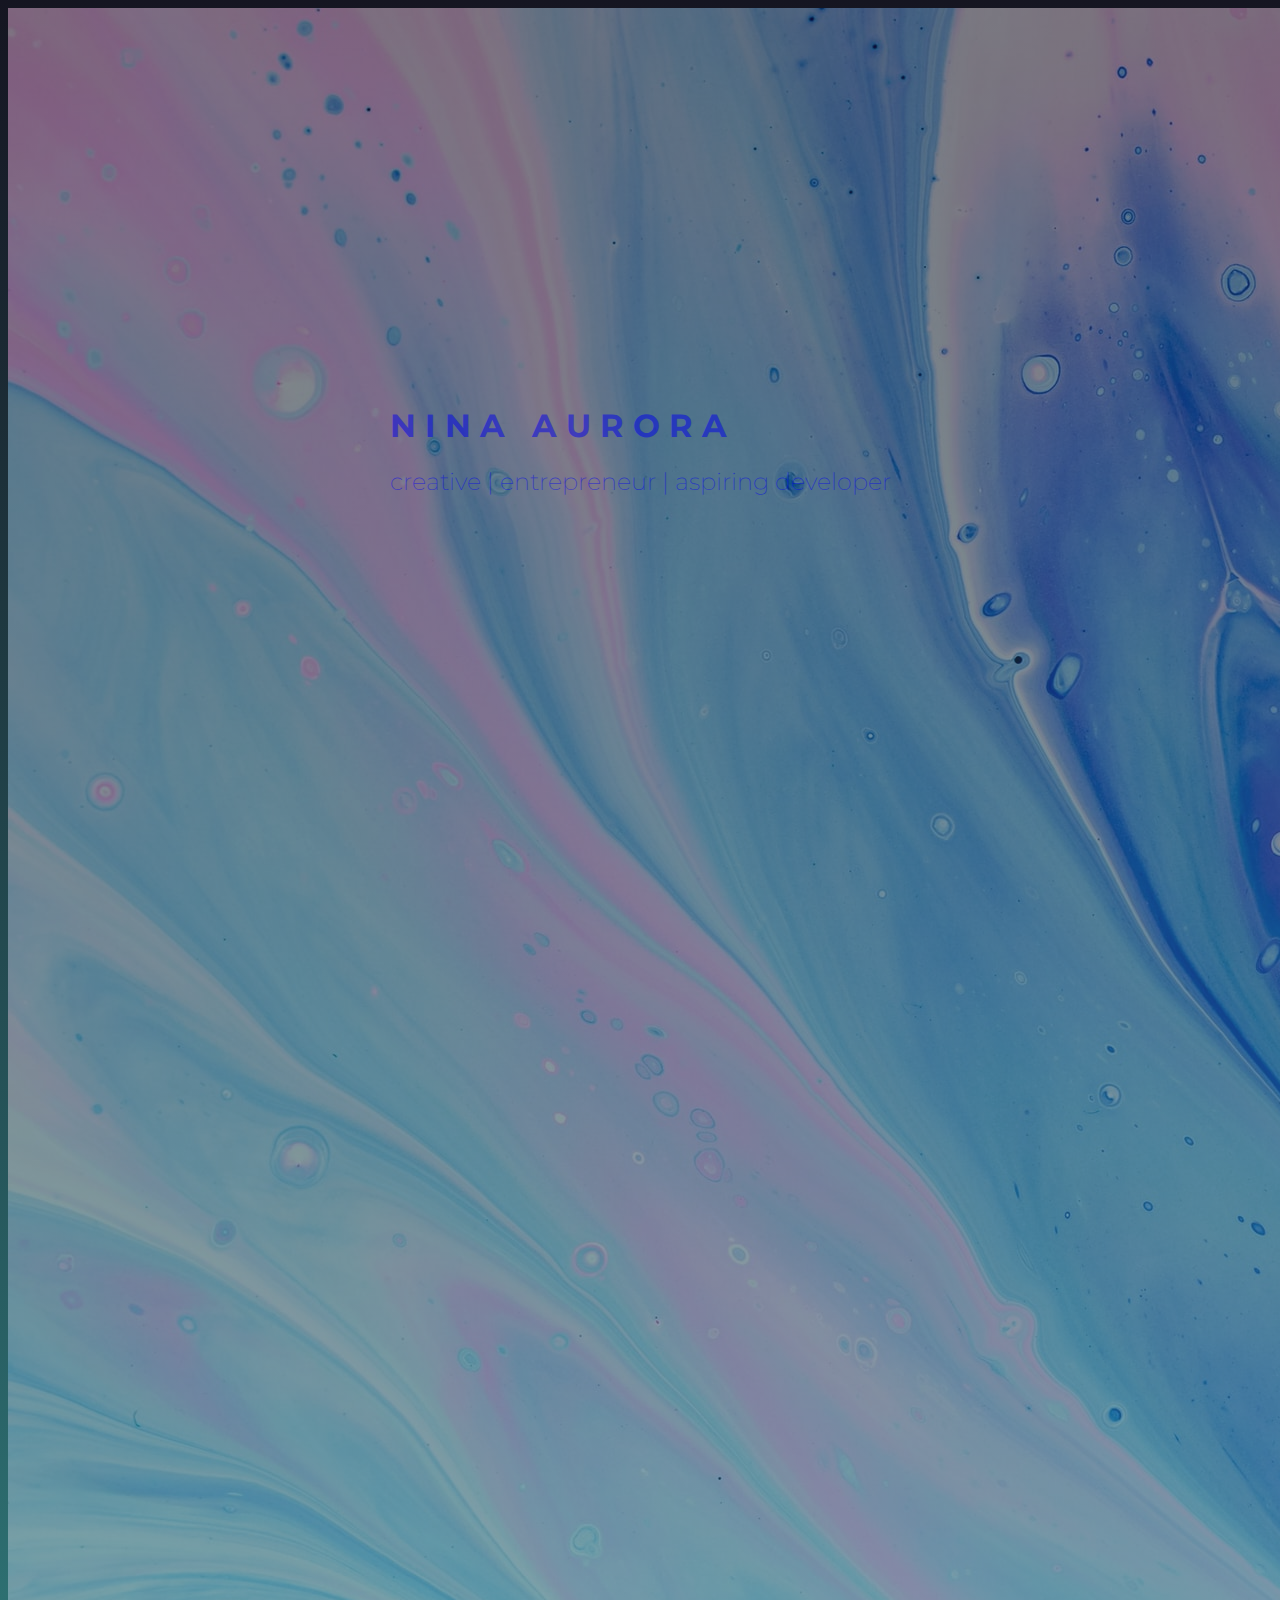
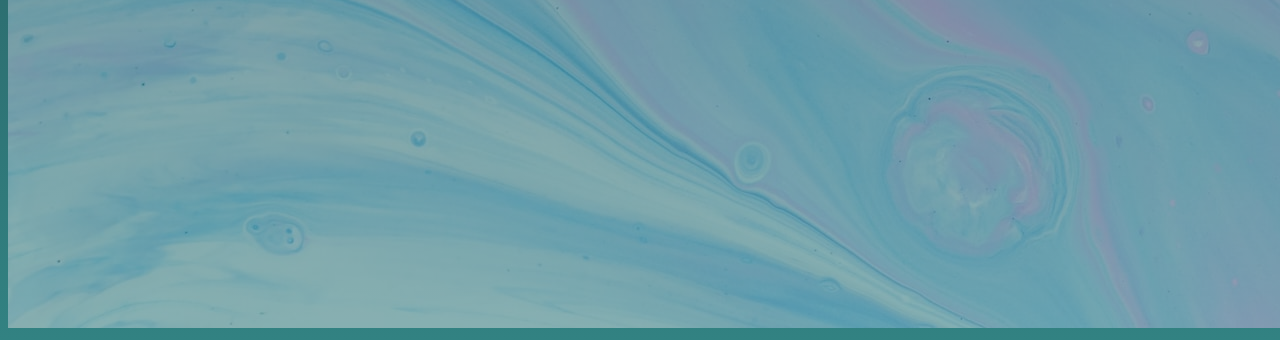
<file: index.html>
<!DOCTYPE html>
<html lang="en">

<head>
    <!-- Required Metatags -->
    <meta charset="UTF-8">
    <meta http-equiv="X-UA-Compatible" content="IE=edge">
    <meta name="viewport" content="width=device-width, initial-scale=1.0">

    <!-- Google Font-->
    <link rel="preconnect" href="https://fonts.gstatic.com">
    <link
        href="https://fonts.googleapis.com/css2?family=Montserrat:ital,wght@0,100;0,200;0,300;0,400;0,500;0,600;0,700;0,800;0,900;1,100;1,200;1,300;1,400;1,500;1,600;1,700;1,800;1,900&display=swap"
        rel="stylesheet">

    <!-- Bootstrap CSS-->
    <link href="https://cdn.jsdelivr.net/npm/bootstrap@5.0.0-beta2/dist/css/bootstrap.min.css" rel="stylesheet"
        integrity="sha384-BmbxuPwQa2lc/FVzBcNJ7UAyJxM6wuqIj61tLrc4wSX0szH/Ev+nYRRuWlolflfl" crossorigin="anonymous">

    <!-- Custom CSS-->
    <link rel="stylesheet" href="indexstyle.css">

    <title>Curriculum Vitae Nina Aurora</title>

</head>

<body>

    <a href="home.html" class="">
        <div class="container-fluid px-0">
            <img id="bgimg" src="content/bg1.jpg" class="vh-100 vw-100" alt="image">

            <div class="centered p-5 border border-3">
                <h1 class="display-1 text-center text-white user-select-none">NINA AURORA</h1>
                <h2 class="text-center text-white user-select-none">creative | entrepreneur | aspiring developer</h2>
            </div>
        </div>


        <!-- Bootstrap JS-->
        <script src=" https://cdn.jsdelivr.net/npm/bootstrap@5.0.0-beta2/dist/js/bootstrap.bundle.min.js"
            integrity="sha384-b5kHyXgcpbZJO/tY9Ul7kGkf1S0CWuKcCD38l8YkeH8z8QjE0GmW1gYU5S9FOnJ0" crossorigin="anonymous">
        </script>
</body>

</html>
</file>
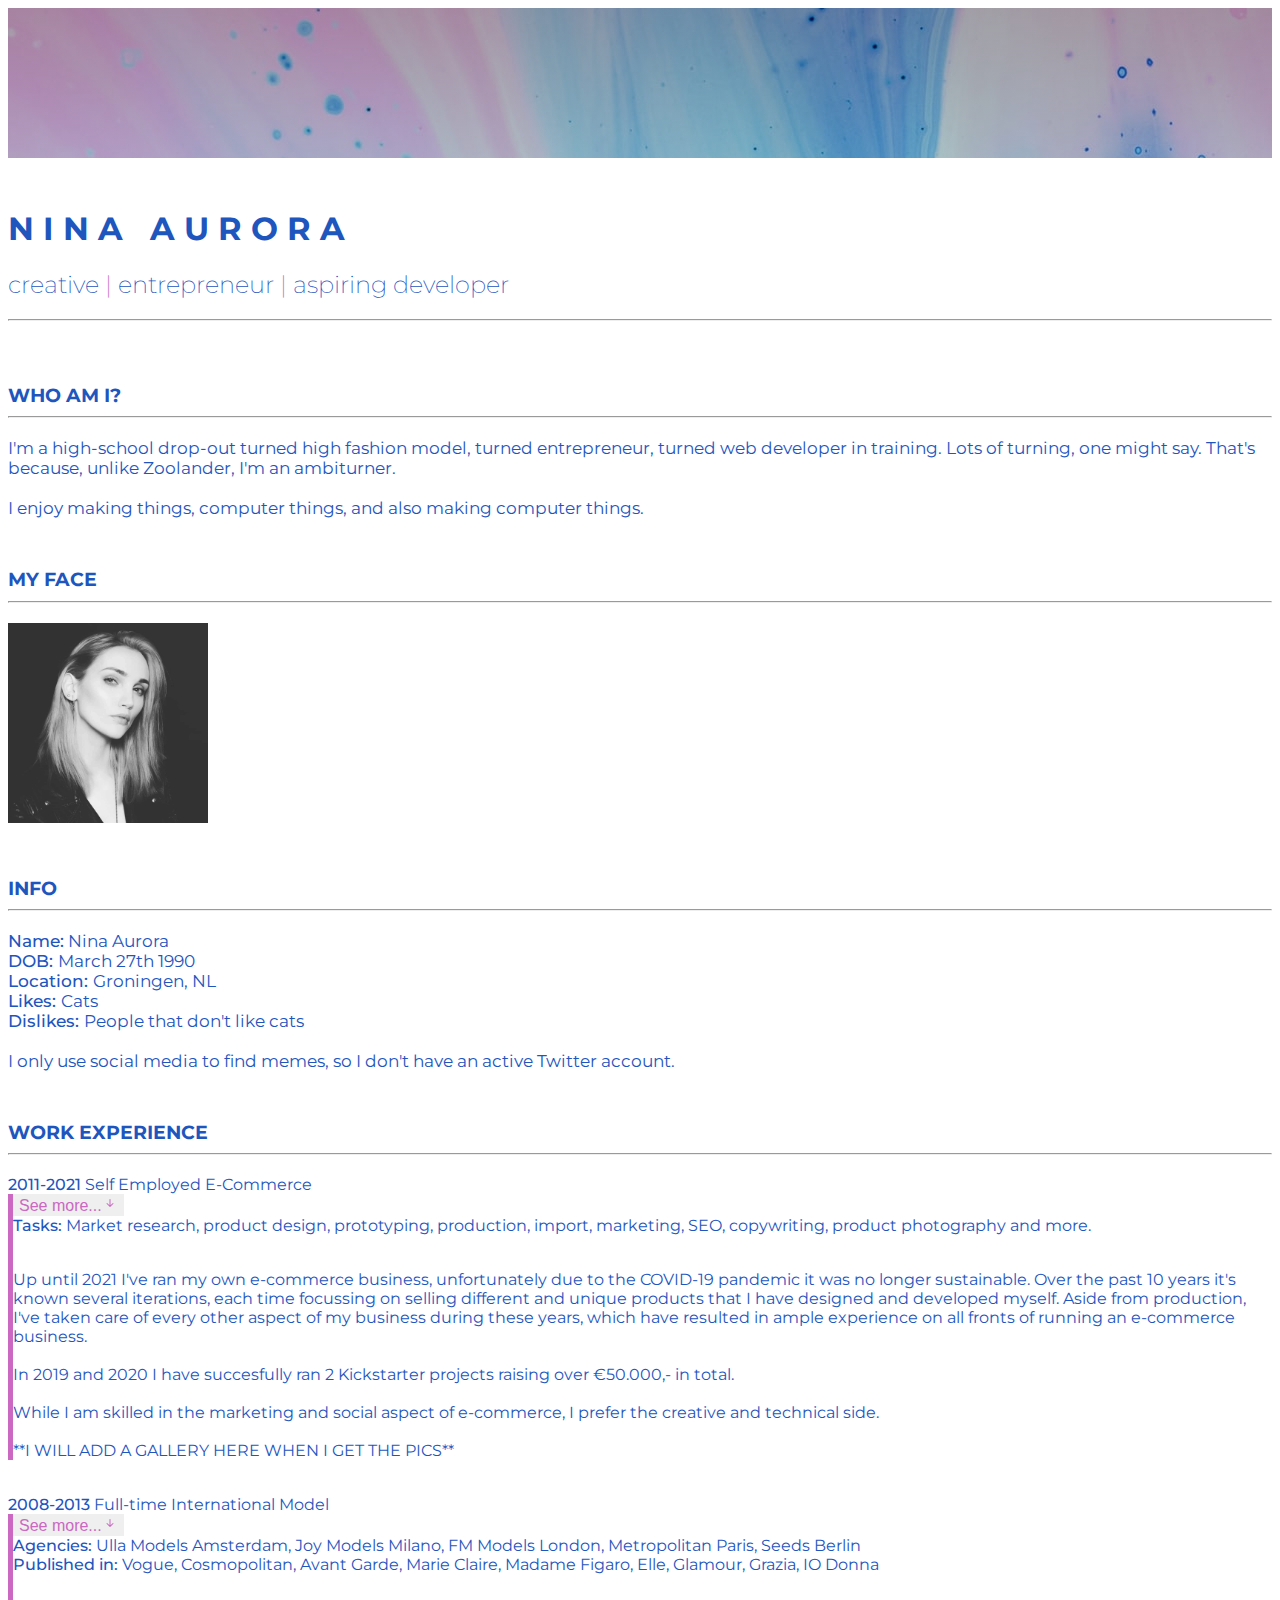
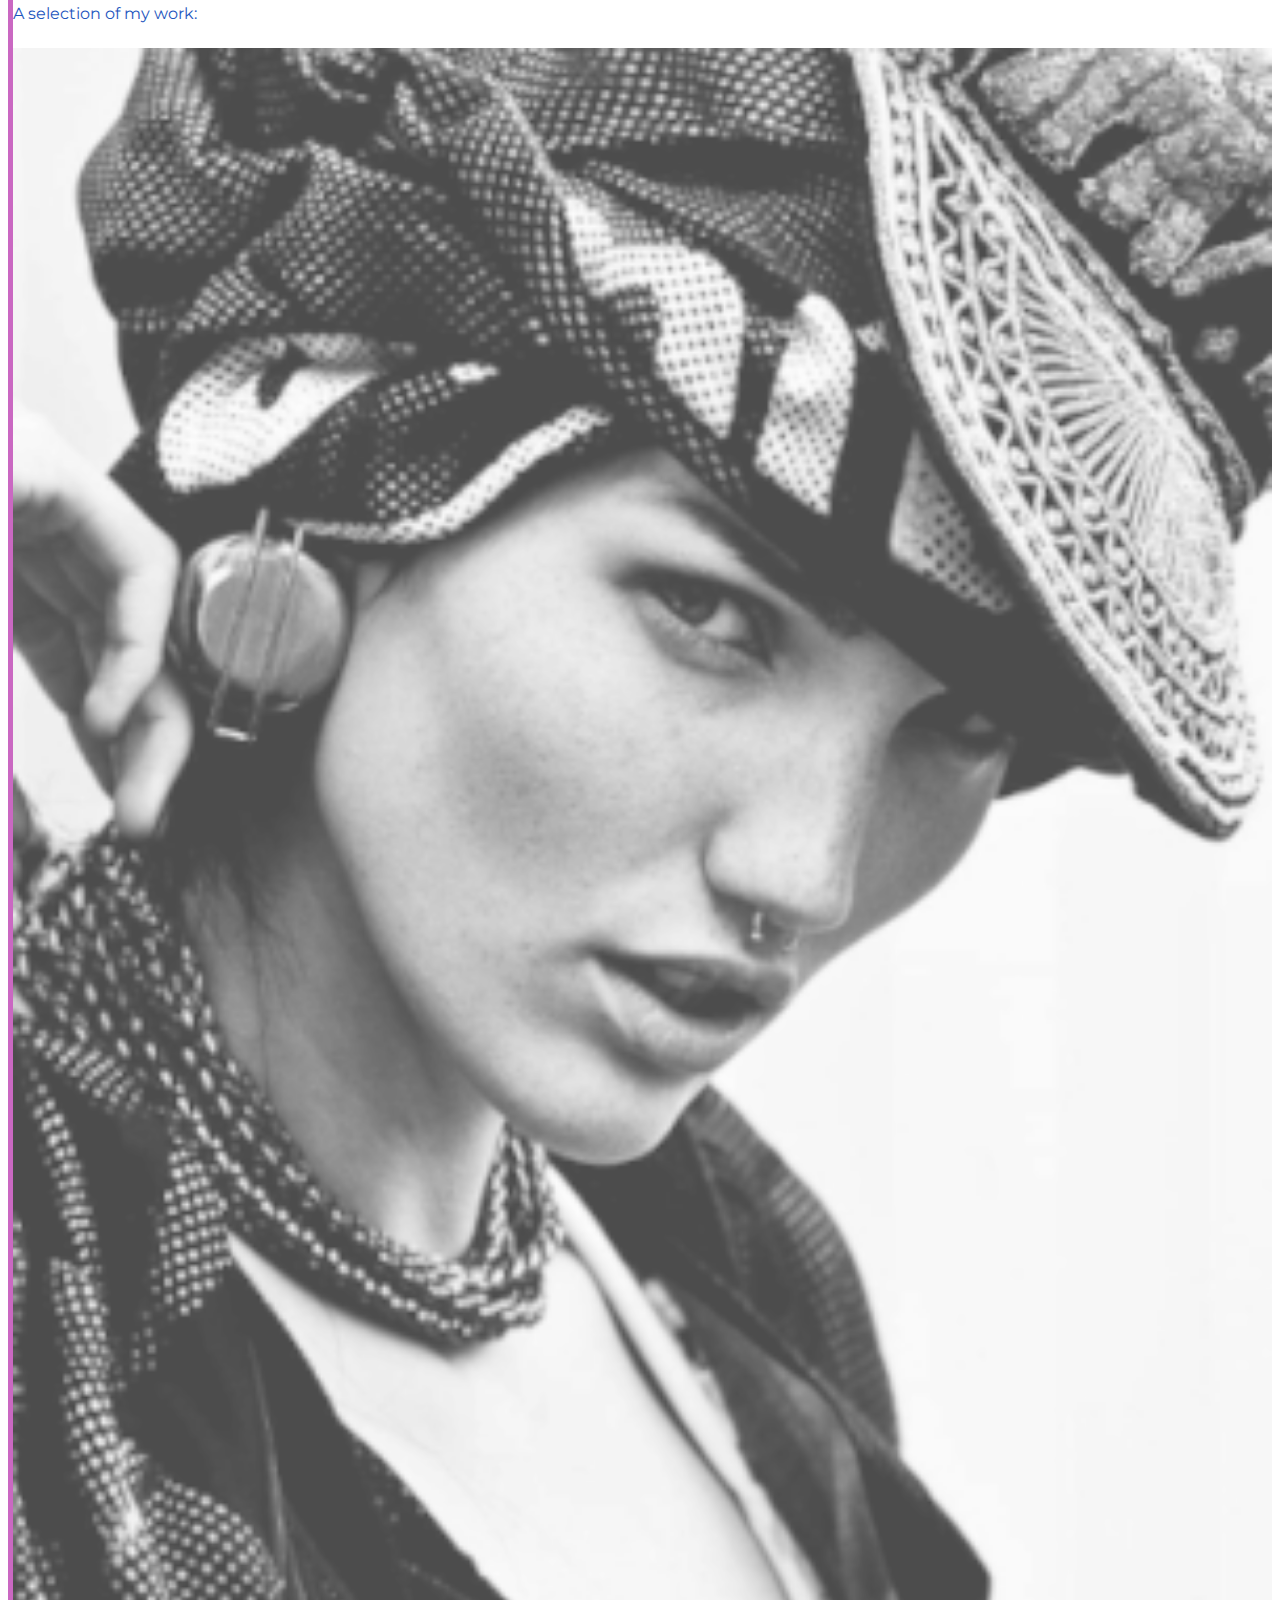
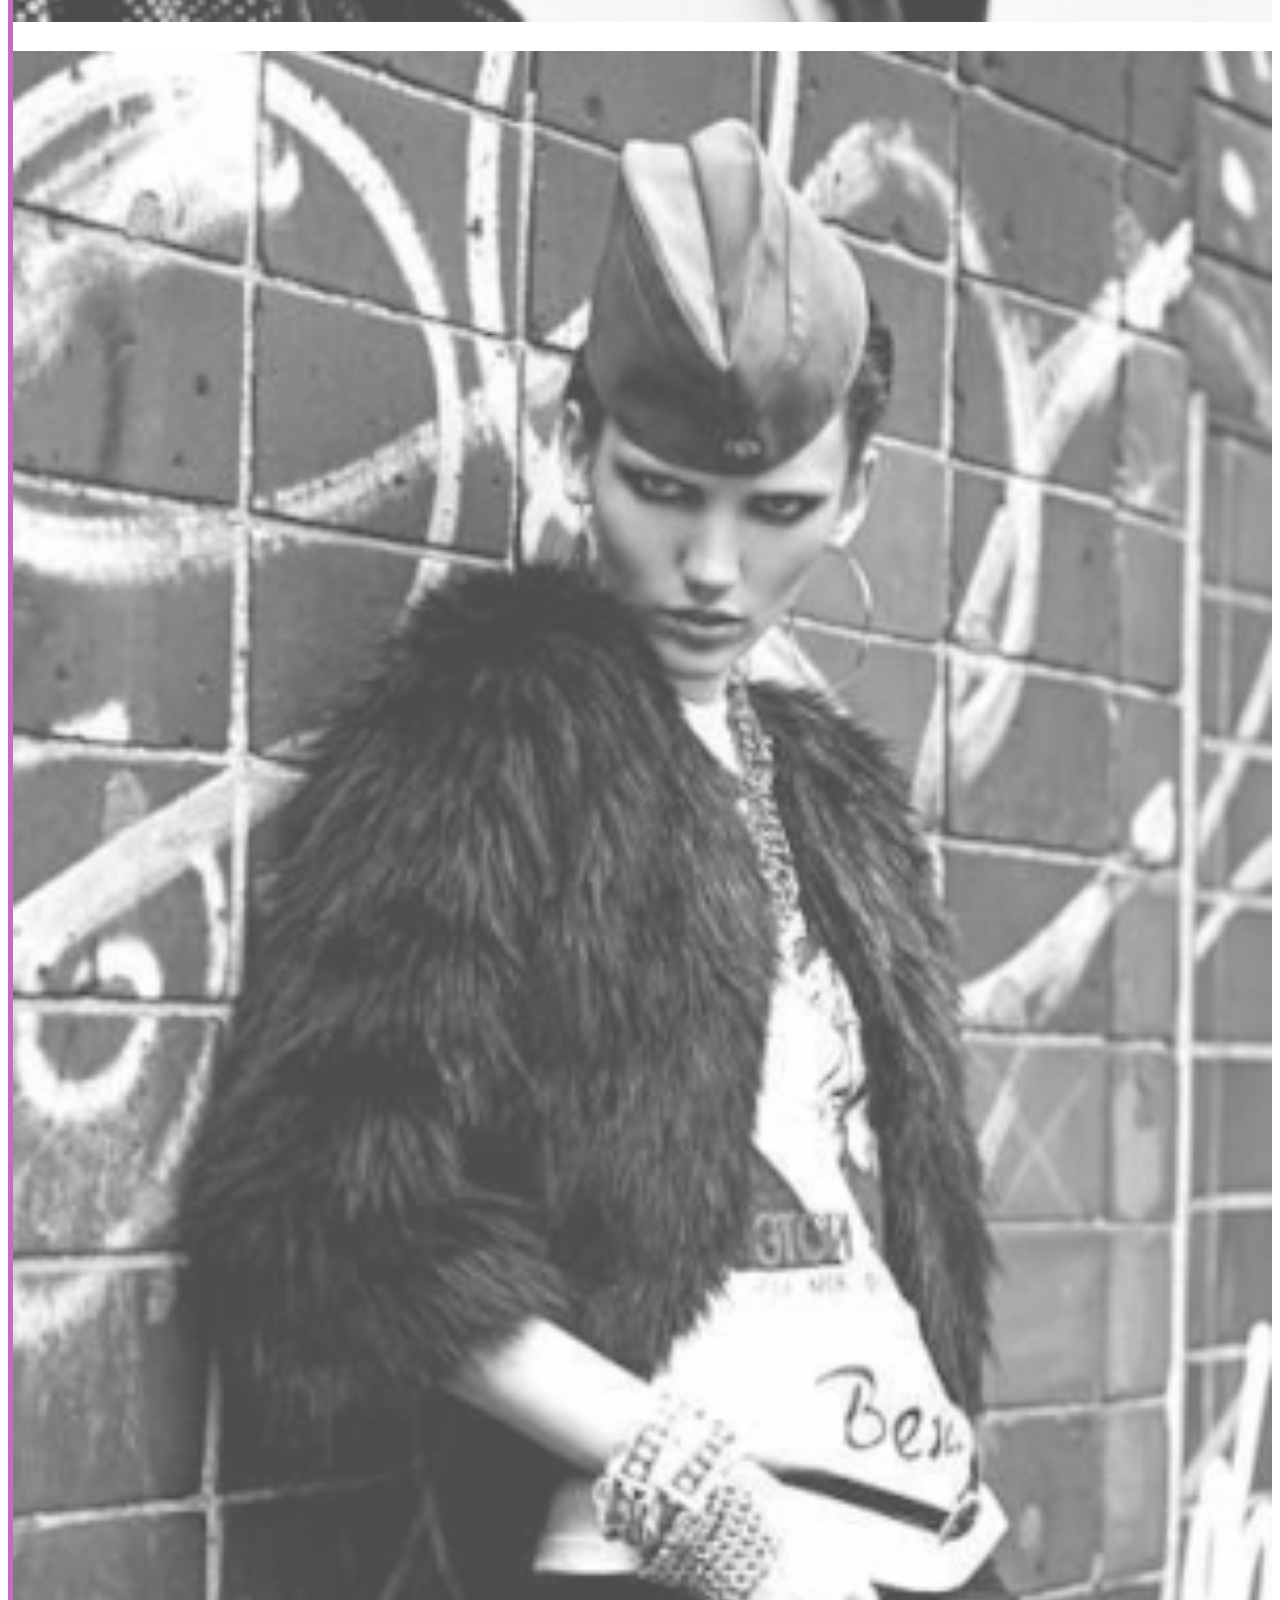
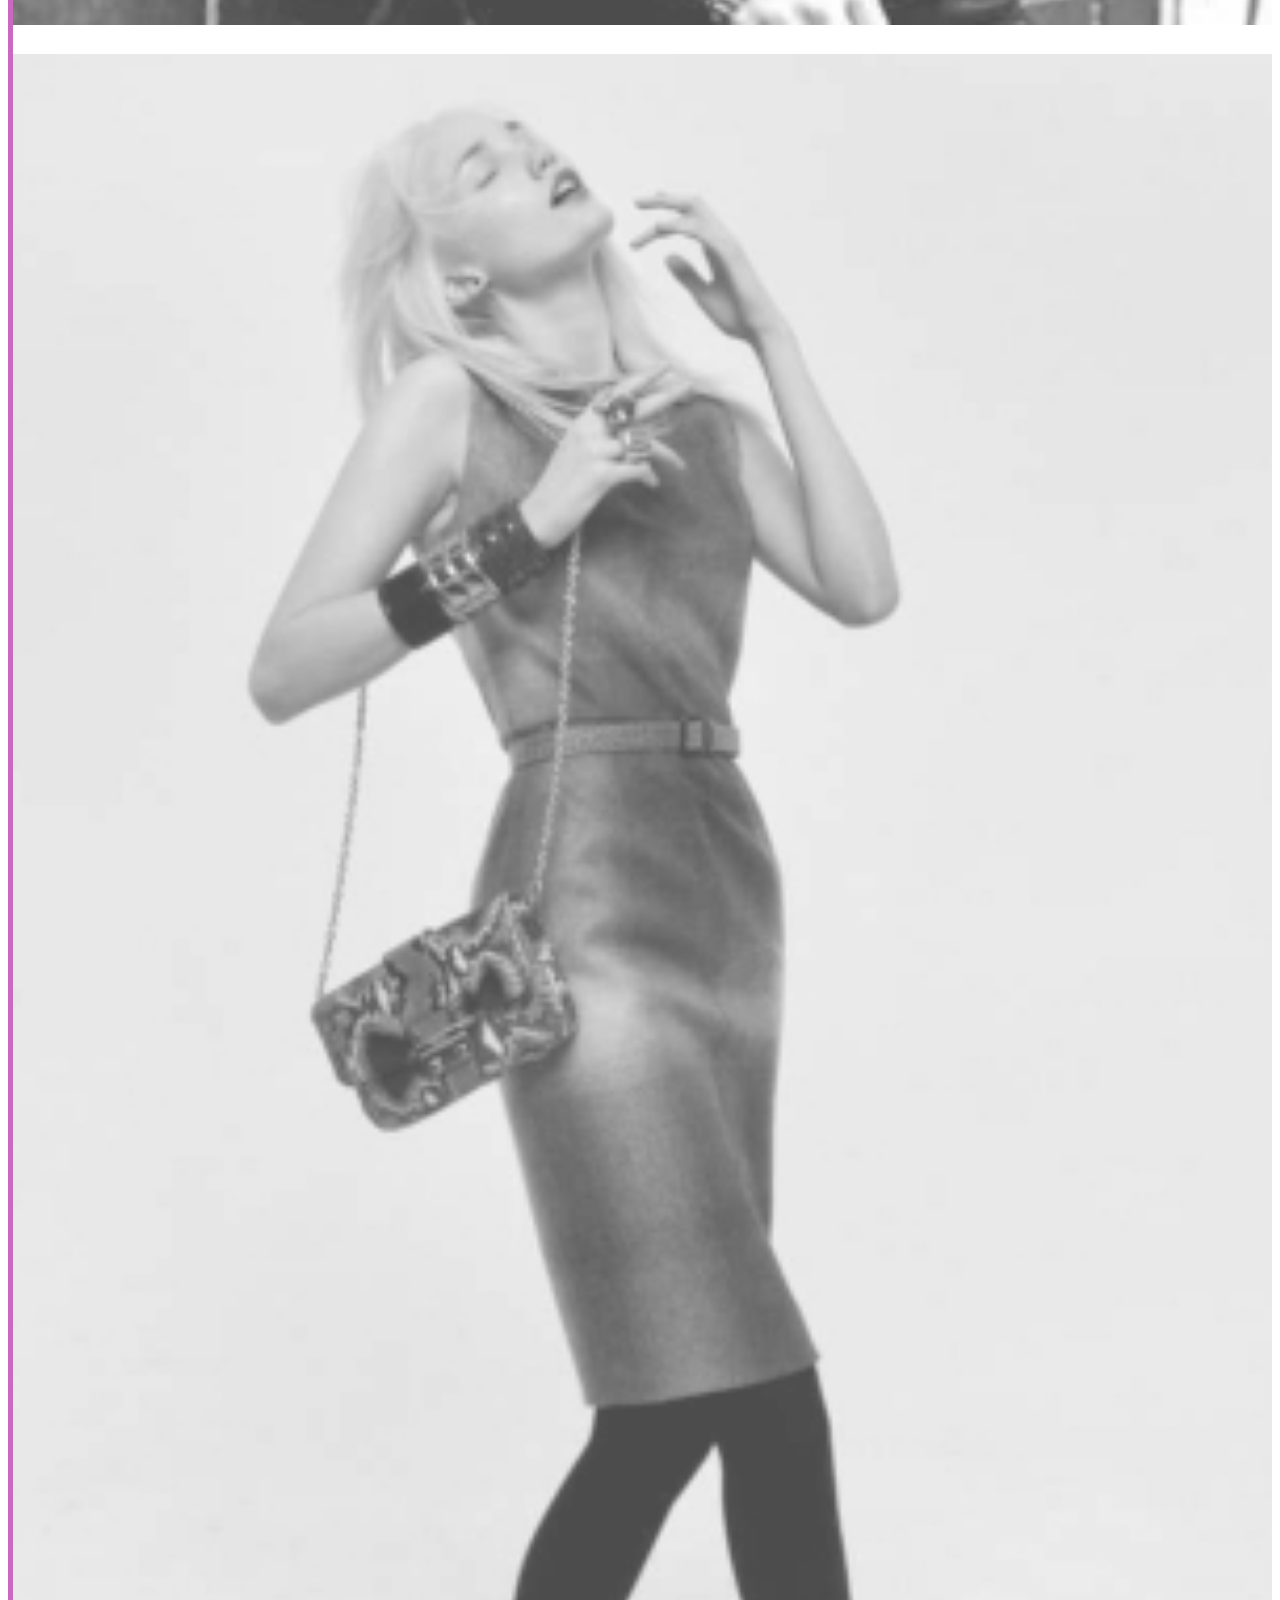
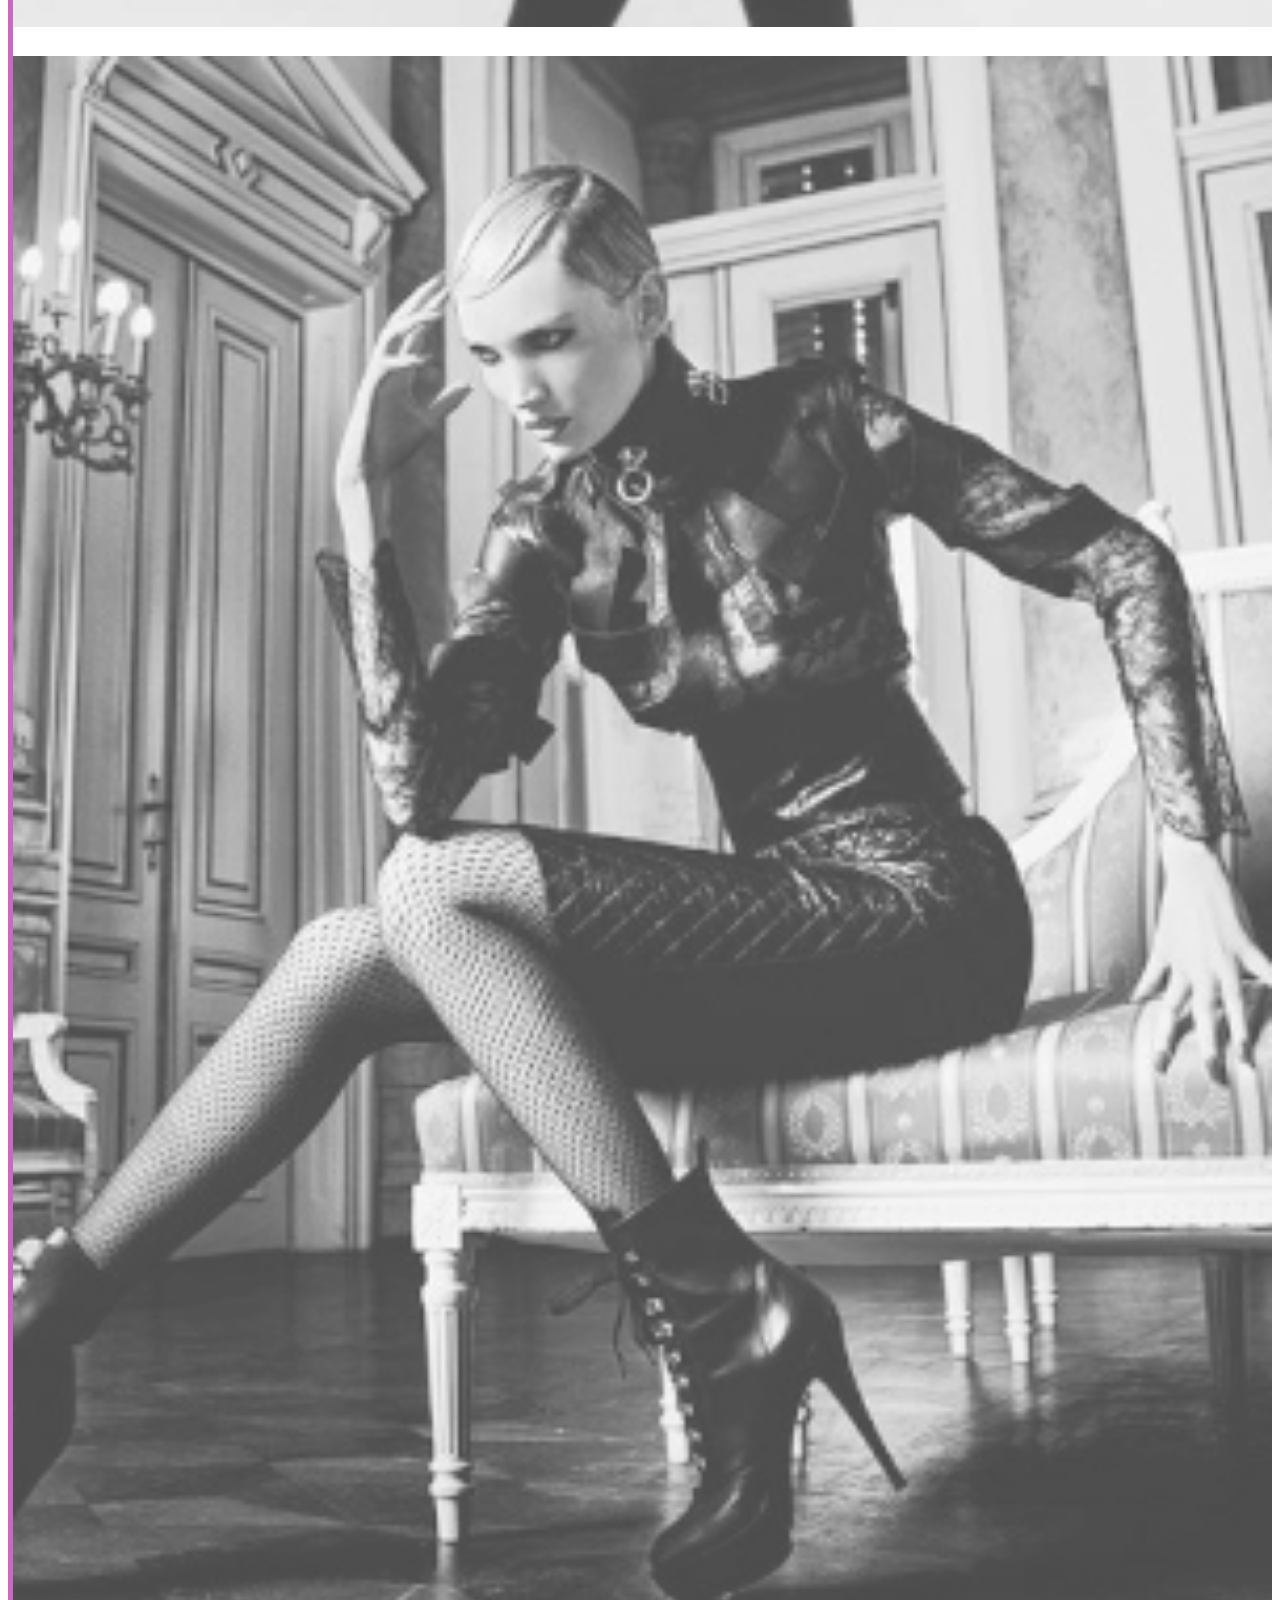
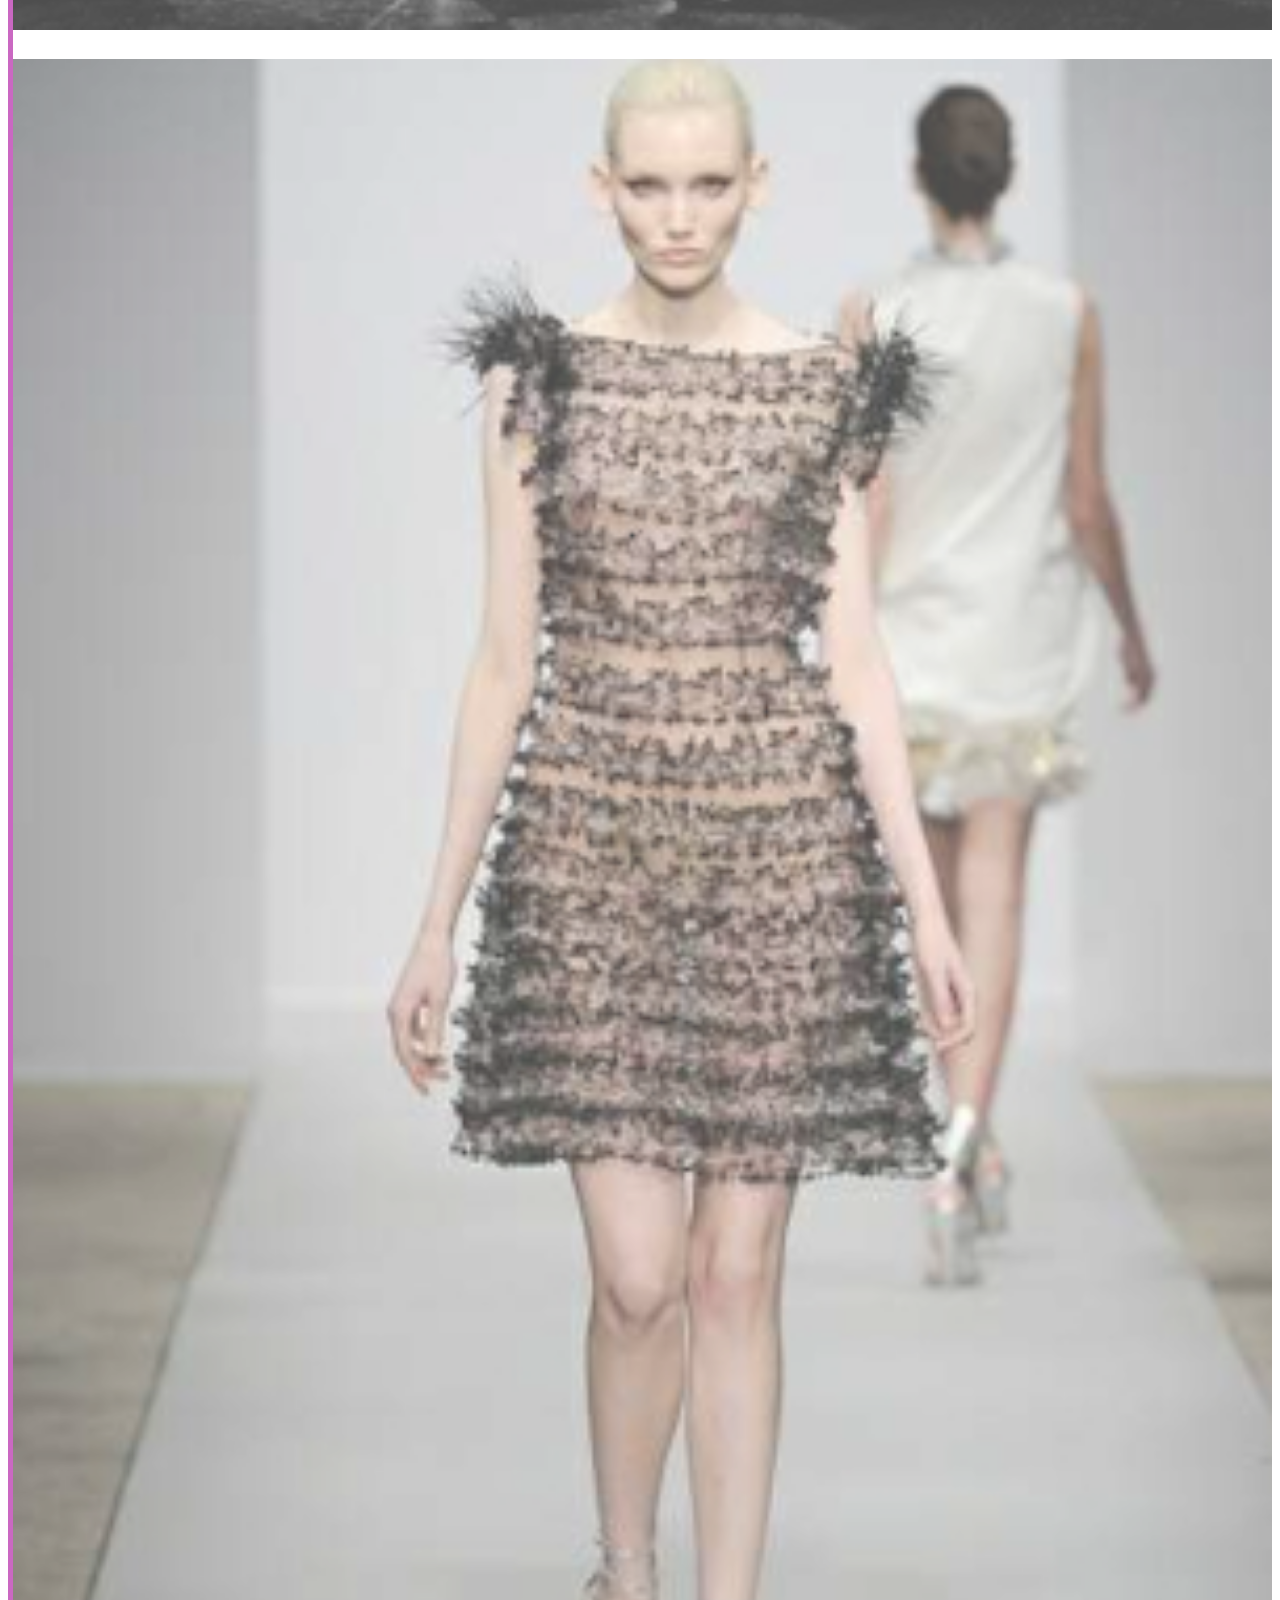
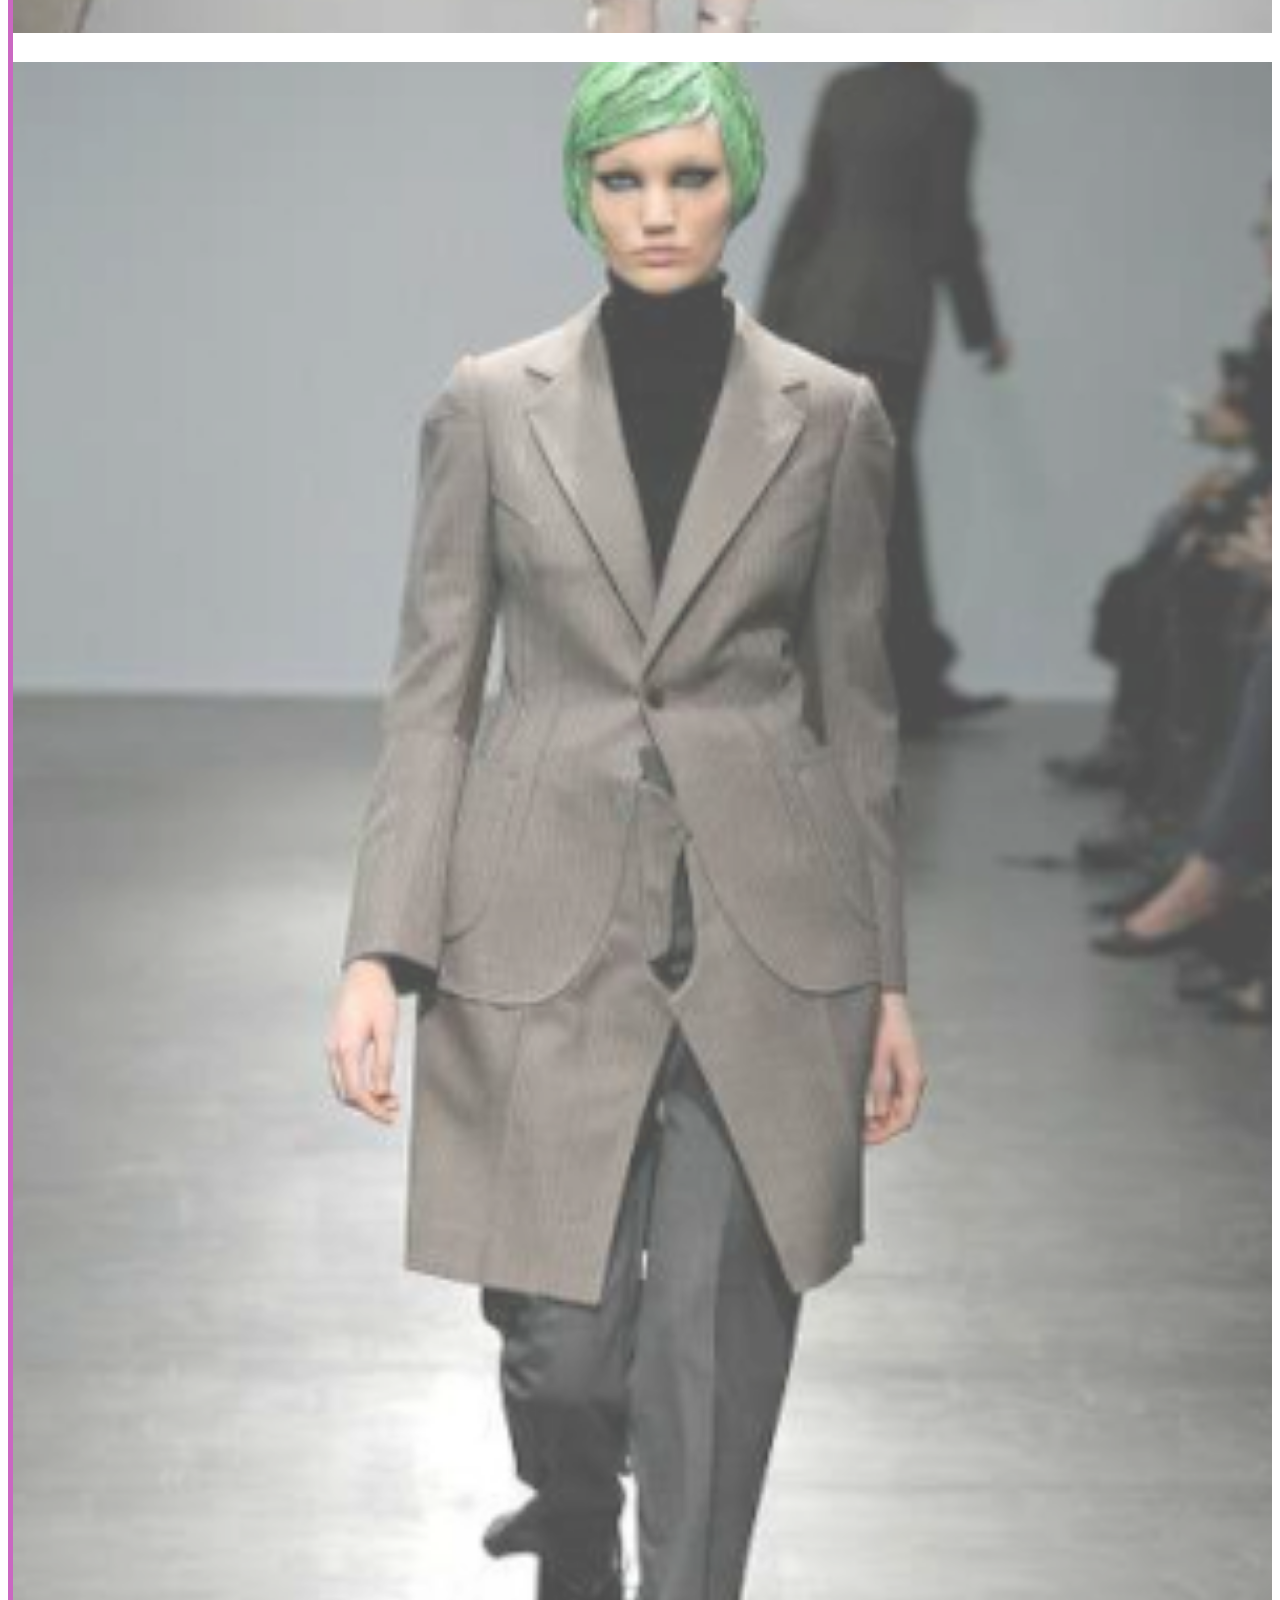
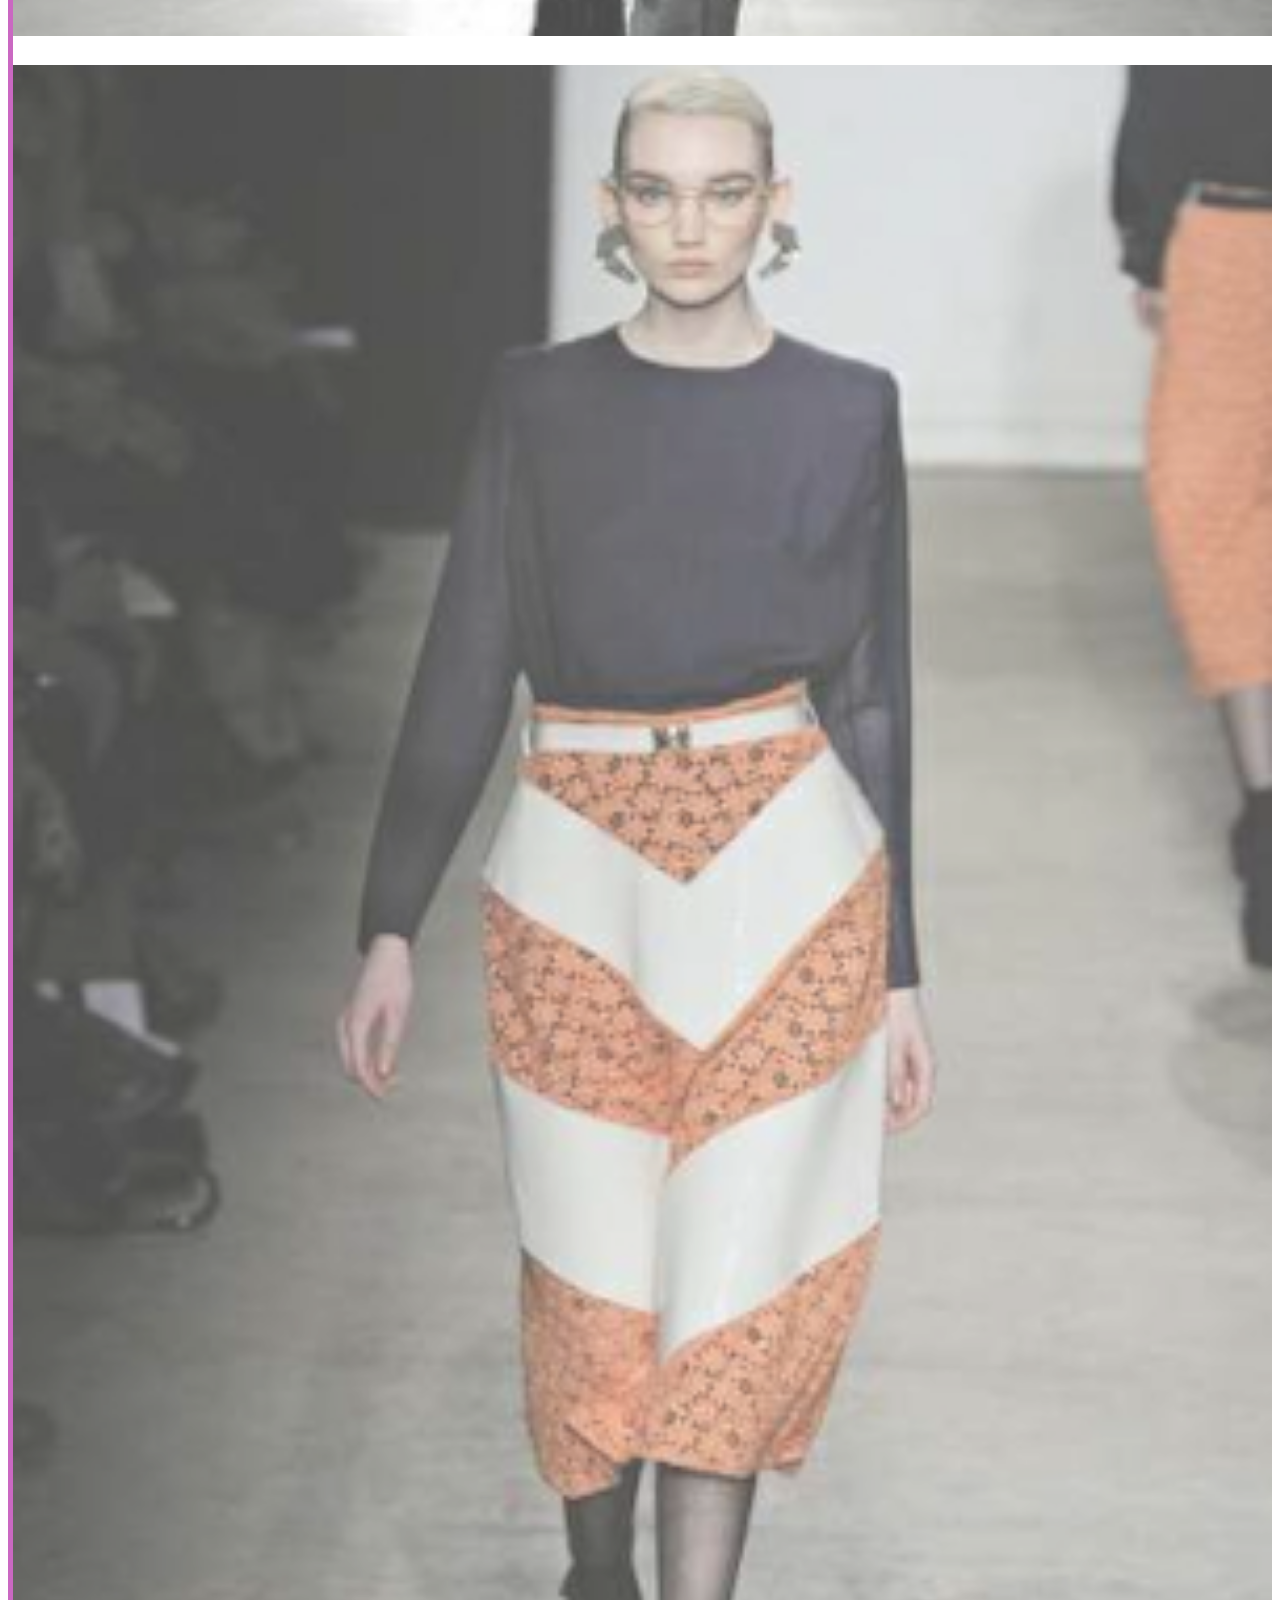
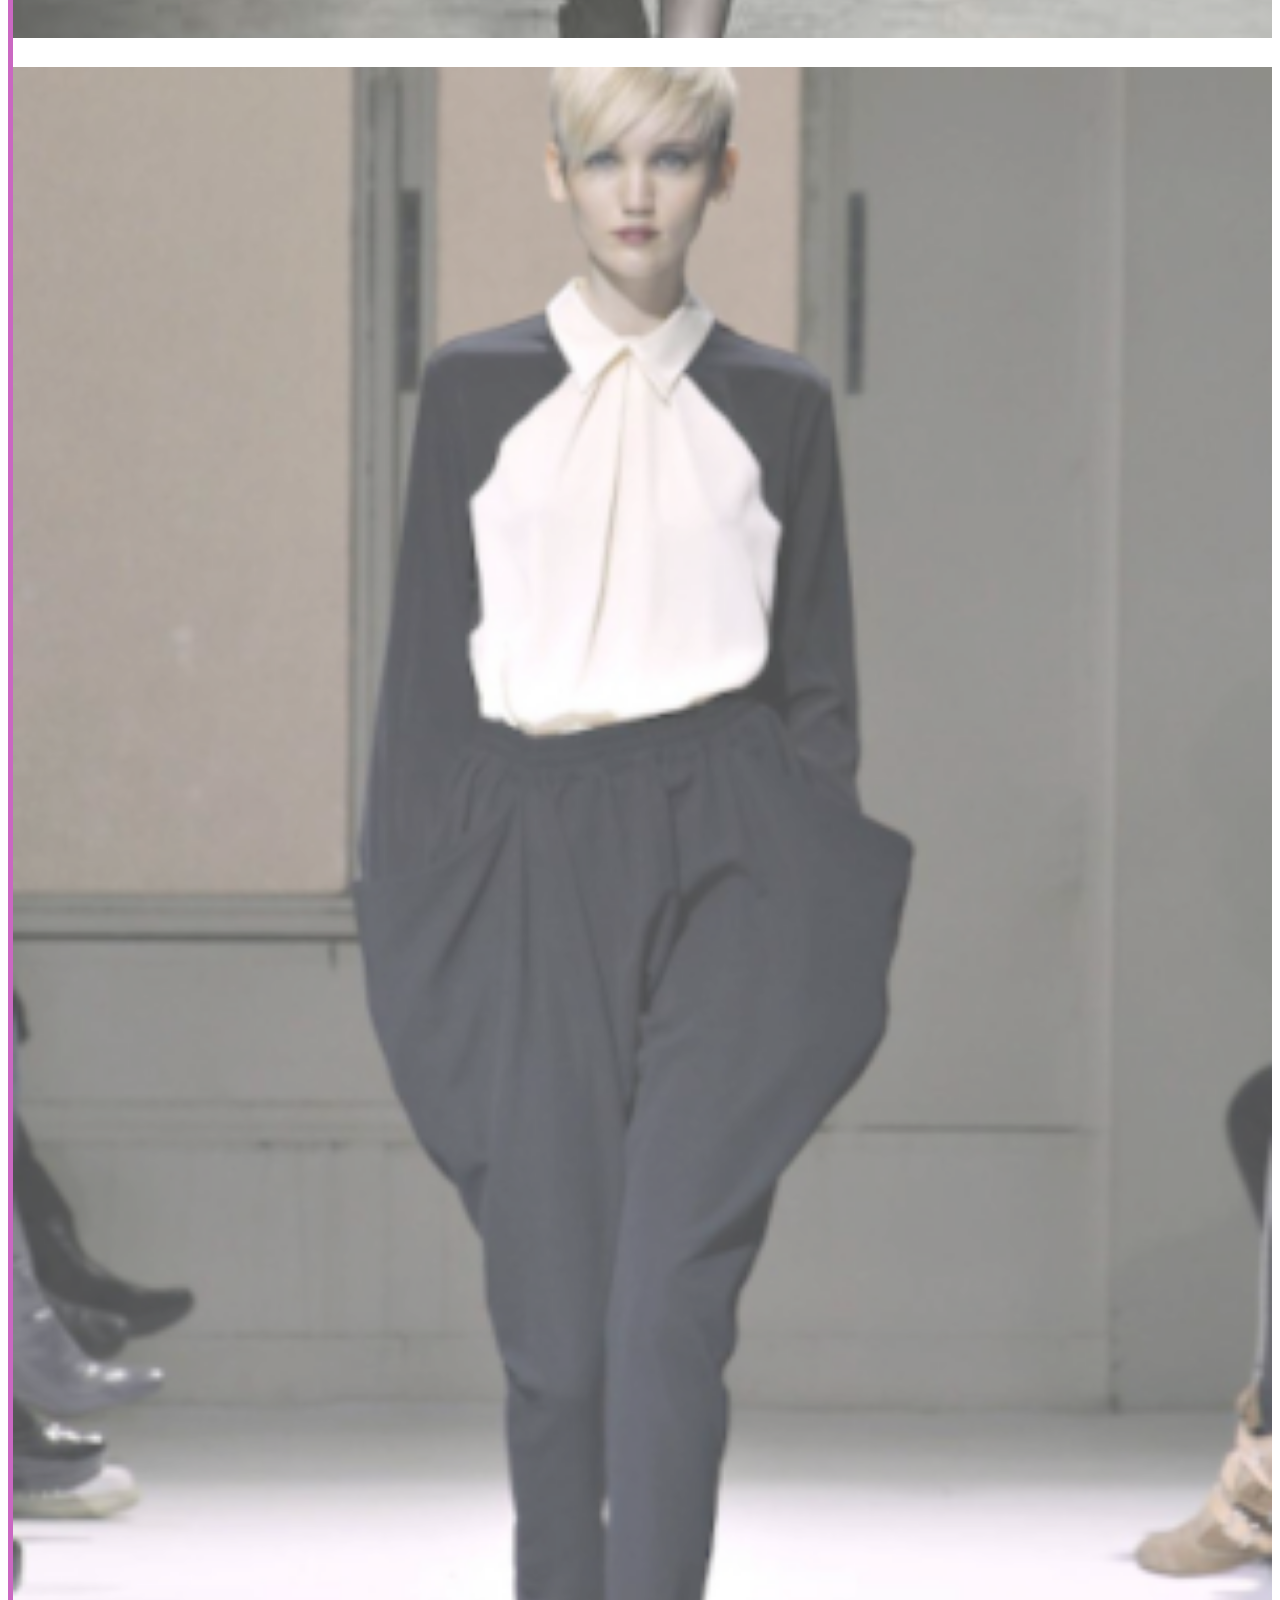
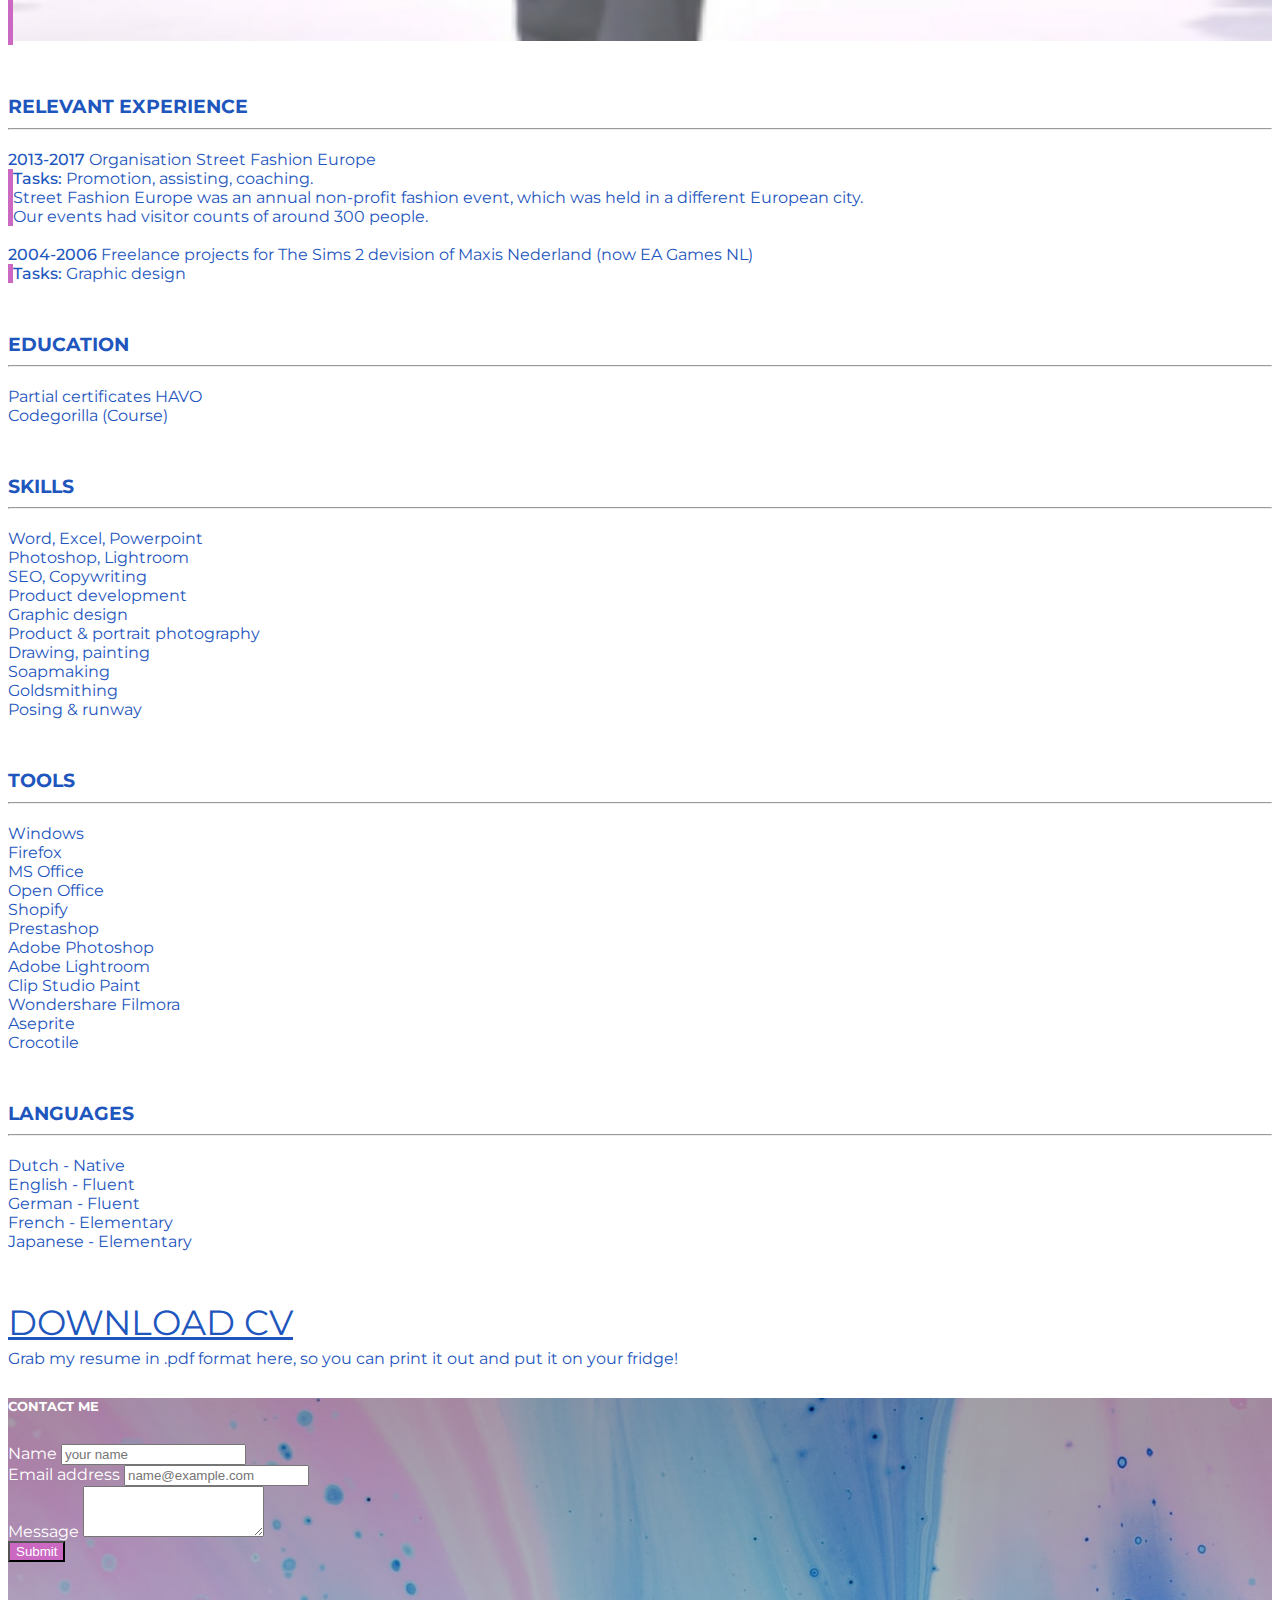
<file: home.html>
<!DOCTYPE html>
<html lang="en">

<head>
    <!-- Required Metatags -->
    <meta charset="UTF-8">
    <meta http-equiv="X-UA-Compatible" content="IE=edge">
    <meta name="viewport" content="width=device-width, initial-scale=1.0">

    <!-- Google Font-->
    <link rel="preconnect" href="https://fonts.gstatic.com">
    <link
        href="https://fonts.googleapis.com/css2?family=Montserrat:ital,wght@0,100;0,200;0,300;0,400;0,500;0,600;0,700;0,800;0,900;1,100;1,200;1,300;1,400;1,500;1,600;1,700;1,800;1,900&display=swap"
        rel="stylesheet">

    <!-- Bootstrap CSS-->
    <link href="https://cdn.jsdelivr.net/npm/bootstrap@5.0.0-beta2/dist/css/bootstrap.min.css" rel="stylesheet"
        integrity="sha384-BmbxuPwQa2lc/FVzBcNJ7UAyJxM6wuqIj61tLrc4wSX0szH/Ev+nYRRuWlolflfl" crossorigin="anonymous">

    <!-- Custom CSS-->
    <link rel="stylesheet" href="homestyle.css">

    <title>Curriculum Vitae Nina Aurora</title>
</head>

<body>
    <div id="headerimg" style="height: 150px;">
    </div>
    <div class="container">
        <div class="row justify-content-center">
            <div class="col-7">
                <header>
                    <h1 class="display-1 text-center user-select-none">NINA AURORA</h1>
                    <h2 class="text-center user-select-none d-none d-md-block">creative <span
                            class="spandivide">|</span> entrepreneur
                        <span class="spandivide">|</span> aspiring
                        developer</h2>
                    <hr>
                </header>
            </div>
        </div>
    </div>

    <section class="container">
        <div class="row justify-content-content">
            <div class="col-lg-4 col-md-12 text-center">
                <h3>WHO AM I?
                    <hr>
                </h3>
                <p class="lead">
                    I'm a high-school drop-out turned high fashion model,
                    turned entrepreneur, turned web developer in training. Lots of turning, one might say.
                    That's because, unlike Zoolander, I'm an ambiturner.
                    <br> <br>
                    I enjoy making things, computer things, and also making computer things.
                </p>
            </div>
            <div class="col-lg-4 col-md-6 text-center d-none d-md-block">
                <h3> MY FACE
                    <hr>
                </h3>
                <img src="content/selfportrait1.jpg" style="width: 200px" alt="Self Portrait">
            </div>
            <div class="col-lg-4 col-md-6  text-center">
                <h3>INFO
                    <hr>
                </h3>
                <p class="lead">
                    <span class="spandetail">Name:</span> Nina Aurora <br>
                    <span class="spandetail">DOB: </span> March 27th 1990 <br>
                    <span class="spandetail">Location: </span> Groningen, NL <br>
                    <span class="spandetail">Likes: </span> Cats <br>
                    <span class="spandetail">Dislikes: </span> People that don't like cats <br>
                    <br>
                    I only use social media to find memes, so I don't have an active Twitter account.
                </p>
            </div>
        </div>
    </section>


    <div class="container">
        <h3>WORK EXPERIENCE
            <hr>
        </h3>
        <span class="spandetail">2011-2021</span> Self Employed E-Commerce
    </div>
    <div class="container">
        <button type="button" class="btn btn-collapse" data-bs-toggle="collapse" data-bs-target="#buttoncollapse1">See
            more...<svg xmlns="http://www.w3.org/2000/svg" width="16" height="16" fill="currentColor"
                class="bi bi-arrow-down-short" viewBox="0 0 16 16">
                <path fill-rule="evenodd"
                    d="M8 4a.5.5 0 0 1 .5.5v5.793l2.146-2.147a.5.5 0 0 1 .708.708l-3 3a.5.5 0 0 1-.708 0l-3-3a.5.5 0 1 1 .708-.708L7.5 10.293V4.5A.5.5 0 0 1 8 4z" />
            </svg></button>
        <div id="buttoncollapse1" class="collapse">
            <div class="container" id="info">
                <span class="spandetail"> Tasks:</span> Market research, product design, prototyping,
                production, import, marketing, SEO, copywriting, product photography and more.
                <br>
                <br>
                <p>
                    Up until 2021 I've ran my own e-commerce business, unfortunately due to the COVID-19 pandemic
                    it was no longer sustainable. Over the past 10 years it's known several iterations, each time
                    focussing on selling different and unique products that I have designed and developed myself.
                    Aside from production, I've taken care of every other aspect of my business during these years,
                    which have resulted in ample experience on all fronts of running an e-commerce business.

                    <br><br> In 2019 and 2020 I have succesfully ran 2 Kickstarter projects raising
                    over &euro;50.000,- in total.

                    <br><br>
                    While I am skilled in the marketing and social aspect of e-commerce, I prefer the creative and
                    technical side.

                    <br><br>
                    **I WILL ADD A GALLERY HERE WHEN I GET THE PICS**
                </p>
            </div>
        </div>
    </div>
    <br>
    <div class="container">
        <span class="spandetail"> 2008-2013</span> Full-time International Model
    </div>


    <div class="container">
        <button type="button" class="btn btn-collapse" data-bs-toggle="collapse" data-bs-target="#buttoncollapse2">See
            more...<svg xmlns="http://www.w3.org/2000/svg" width="16" height="16" fill="currentColor"
                class="bi bi-arrow-down-short" viewBox="0 0 16 16">
                <path fill-rule="evenodd"
                    d="M8 4a.5.5 0 0 1 .5.5v5.793l2.146-2.147a.5.5 0 0 1 .708.708l-3 3a.5.5 0 0 1-.708 0l-3-3a.5.5 0 1 1 .708-.708L7.5 10.293V4.5A.5.5 0 0 1 8 4z" />
            </svg></button>
        <div id="buttoncollapse2" class="collapse">
            <div class="container" id="info">
                <span class="spandetail">Agencies:</span> Ulla Models Amsterdam, Joy Models Milano, FM Models
                London,
                Metropolitan Paris, Seeds
                Berlin <br>
                <span class="spandetail">Published in: </span>Vogue, Cosmopolitan, Avant Garde, Marie Claire, Madame
                Figaro, Elle, Glamour, Grazia, IO Donna
                <h4>A selection of my work:</h4>
                <div class="row user-select-none">
                    <div class="col-md-6 col-lg-3">
                        <div class="thumbnail">
                            <a href="content/model0.jpg" target="_blank">
                                <img src="content/model0_t.jpg" alt="Black and white picture of Nina Aurora"
                                    style="width:100%; object-fit: cover;">
                            </a>
                        </div>
                    </div>
                    <div class="col-md-6 col-lg-3">
                        <div class="thumbnail">
                            <a href="content/model1.jpg" target="_blank">
                                <img src="content/model1_t.jpg" alt="Black and white picture of Nina Aurora"
                                    style="width:100%; object-fit: cover;">
                            </a>
                        </div>
                    </div>
                    <div class="col-md-6 col-lg-3">
                        <div class="thumbnail">
                            <a href="content/model2.jpg" target="_blank">
                                <img src="content/model2_t.jpg" alt="Black and white picture of Nina Aurora"
                                    style="width:100%; object-fit: cover;">
                            </a>
                        </div>
                    </div>
                    <div class="col-md-6 col-lg-3">
                        <div class="thumbnail">
                            <a href="content/model12.jpg" target="_blank">
                                <img src="content/model12_t.jpg" alt="Black and white picture of Nina Aurora"
                                    style="width:100%; object-fit: cover;">
                            </a>
                        </div>
                    </div>
                </div>

                <div class="row">
                    <div class="col-md-6 col-lg-3">
                        <div class="thumbnail">
                            <a href="content/model9.jpg" target="_blank">
                                <img src="content/model9_t.jpg" alt="Fashionweek runway picture of Nina Aurora"
                                    style="width:100%; object-fit: cover;">
                            </a>
                        </div>
                    </div>
                    <div class="col-md-6 col-lg-3">
                        <div class="thumbnail">
                            <a href="content/model10.jpg" target="_blank">
                                <img src="content/model10_t.jpg" alt="Fashionweek runway picture of Nina Aurora"
                                    style="width:100%; object-fit: cover;">
                            </a>
                        </div>
                    </div>
                    <div class="col-md-6 col-lg-3">
                        <div class="thumbnail">
                            <a href="content/model11.jpg" target="_blank">
                                <img src="content/model11_t.jpg" alt="Fashionweek runway picture of Nina Aurora"
                                    style="width:100%; object-fit: cover;">
                            </a>
                        </div>
                    </div>
                    <div class="col-md-6 col-lg-3">
                        <div class="thumbnail">
                            <a href="content/model14.jpg" target="_blank">
                                <img src="content/model14_t.jpg" alt="Fashionweek runway picture of Nina Aurora"
                                    style="width:100%; object-fit: cover;">
                            </a>
                        </div>
                    </div>
                </div>
            </div>
        </div>
    </div>

    <div class="container">
        <h3>RELEVANT EXPERIENCE
            <hr>
        </h3>
        <span class="spandetail">2013-2017</span> Organisation Street Fashion Europe
    </div>
    <div class="container">
        <div class="container" id="info">
            <span class="spandetail"> Tasks:</span>
            Promotion, assisting, coaching. <br>
            Street Fashion Europe was an annual non-profit fashion event, which was held
            in a different European city. <br>
            Our events had visitor counts of around 300 people.
        </div>
    </div>
    <br>
    <div class="container">
        <span class="spandetail"> 2004-2006</span> Freelance projects for The Sims 2 devision of Maxis Nederland
        (now EA
        Games NL) <br>
        <div class="container" id="info">

            <span class="spandetail"> Tasks:</span> Graphic design
        </div>
    </div>

    <section class="container">
        <div class="row justify-content-content">
            <div class="col-lg-3 col-6 text-center">
                <h3>EDUCATION
                    <hr>
                </h3>
                Partial certificates HAVO <br>
                Codegorilla (Course)
            </div>

            <div class="col-lg-3 col-6 text-center">
                <h3>SKILLS
                    <hr>
                </h3>
                Word, Excel, Powerpoint <br>
                Photoshop, Lightroom <br>
                SEO, Copywriting <br>
                Product development <br>
                Graphic design <br>
                Product & portrait photography <br>
                Drawing, painting<br>
                Soapmaking <br>
                Goldsmithing <br>
                Posing & runway
            </div>

            <div class="col-lg-3 col-6 text-center">
                <h3>TOOLS
                    <hr>
                </h3>
                Windows <br>
                Firefox<br>
                MS Office<br>
                Open Office<br>
                Shopify<br>
                Prestashop<br>
                Adobe Photoshop<br>
                Adobe Lightroom<br>
                Clip Studio Paint <br>
                Wondershare Filmora <br>
                Aseprite <br>
                Crocotile <br>
            </div>

            <div class="col-lg-3 col-6 text-center">
                <h3>LANGUAGES
                    <hr>
                </h3>
                Dutch - Native <br>
                English - Fluent <br>
                German - Fluent <br>
                French - Elementary <br>
                Japanese - Elementary <br>
            </div>
    </section>

    <section class="container">
        <div class="row justify-content-center">
            <div class="col-lg-3 mb-4 text-center">
                <div class="cvlink"> <a href="IS ER NOG NIET HAHA"> DOWNLOAD CV </a>
                </div>
                Grab my resume in .pdf format here, so you can print it
                out and put it on your fridge!
            </div>
        </div>
    </section>
    <footer>
        <section class="container">
            <div class="row justify-content-center">
                <div class="col-8 col-md-8 col-lg-6 text-center">
                    <h5 class="display-6 text-center">CONTACT ME</h1>

                        <form>
                            <div class="mb-3">
                                <label for="FormControlInput1" class="form-label">Name</label>
                                <input type="name" class="form-control rounded-0" id="FormControlInput1"
                                    placeholder="your name">
                            </div>

                            <div class="mb-3">
                                <label for="InputEmail1" class="form-label">Email address</label>
                                <input type="email" class="form-control rounded-0" id="eInputEmail1"
                                    placeholder="name@example.com">

                            </div>

                            <div class="mb-3">
                                <label for="FormControlTextarea1" class="form-label">Message</label>
                                <textarea class="form-control rounded-0" id="FormControlTextarea1" rows="3"></textarea>
                            </div>
                            <button type="submit" class="btn btn-pink rounded-0">Submit</button>
                        </form>

                        <div class="mb-3" style="color: white;">NINA AURORA &#169;2021</div>
                </div>
                <p>my first branch!</p>
        </section>
    </footer>



    <!-- Bootstrap JS-->
    <script src=" https://cdn.jsdelivr.net/npm/bootstrap@5.0.0-beta2/dist/js/bootstrap.bundle.min.js"
        integrity="sha384-b5kHyXgcpbZJO/tY9Ul7kGkf1S0CWuKcCD38l8YkeH8z8QjE0GmW1gYU5S9FOnJ0" crossorigin="anonymous">
    </script>
</body>

</html>
</file>
<file: indexstyle.css>
body {
    font-family: 'Montserrat', sans-serif;
    background: linear-gradient(180deg, rgba(21, 21, 33, 1) 0%, rgba(50, 130, 130, 1) 100%);
}

h1 {
    letter-spacing: 9px;
}

h2 {
    font-weight: 200;
}

.border {
    opacity: 0.5;
    transition: opacity .5s;
}

.border:hover {
    opacity: 1;
    transition: opacity .5s;
}


#bgimg {
    opacity: 0.5;
}

/* Centered text */
.centered {
    position: absolute;
    top: 50%;
    left: 50%;
    transform: translate(-50%, -50%);
}
</file>
<file: homestyle.css>
body {
    font-family: 'Montserrat', sans-serif;
    color: #1e56be;
    /*padding-top: 25px;*/
}

header {
    padding-top: 30px;
    padding-bottom: 5px;
}

header:hover {
    padding-top: 30px;
    padding-bottom: 5px;
    color: #ca68c2;
    transition: .5s;
}

h1 {
    letter-spacing: 9px;
}

h2 {
    font-weight: 200;
}

h3 {
    margin-top: 50px;
    margin-bottom: 20px;
    transition: .5s;
}

h3:hover {
    color: #ca68c2;
    transition: .5s;
}

h4 {
    font-weight: 400;
    margin-top: 30px;
}


h5 {
    color: white;
    margin-top: 30px;
    margin-bottom: 30px;
}

form {
    margin-bottom: 50px;
    color: white;
}

footer {
    background-image:
        linear-gradient(to bottom, rgba(21, 21, 33, 0.3), rgba(50, 130, 130, 0.3)),
        url("content/bg1.jpg");
}

a:link {
    color: #1e56be;
}

a:visited,
a:hover {
    color: #ca68c2;
}

a:active {
    color: #1e56be;
}

.cvlink {
    font-size: 2.2rem;
    margin-top: 50px;
    margin-bottom: 5px;

}

.btn-collapse,
.btn-collapse:hover,
.btn-collapse:active,
.btn-collapse:visited,
.btn-collapse:focus {
    border-radius: 0 !important;
    border: none;
    color: #ca68c2;
    border-left: 5px solid #ca68c2;
    text-align: center;
    text-decoration: none;
    font-size: 16px;
    box-shadow: none;
}

.btn-pink {
    background-color: #ca68c2;
    color: white;
}

.btn-pink:hover {
    background-color: white;
    color: #1e56be;
}

.lead {
    text-align: left;
    font-size: 17px;
    font-weight: 400;
}

.spandivide {
    color: #ca68c2;
}

.spandetail {
    font-weight: 500;
}

.thumbnail {
    margin-top: 25px;
    opacity: 70%;
    transition: .5s;
}

.thumbnail:hover {
    opacity: 100%;
    transition: .5s;
}

#info {
    border: none;
    border-left: 5px solid #ca68c2;
}

#headerimg {
    background-image:
        linear-gradient(to bottom, rgba(21, 21, 33, 0.3), rgba(50, 130, 130, 0.3)),
        url("content/bg1.jpg");
}
</file>
